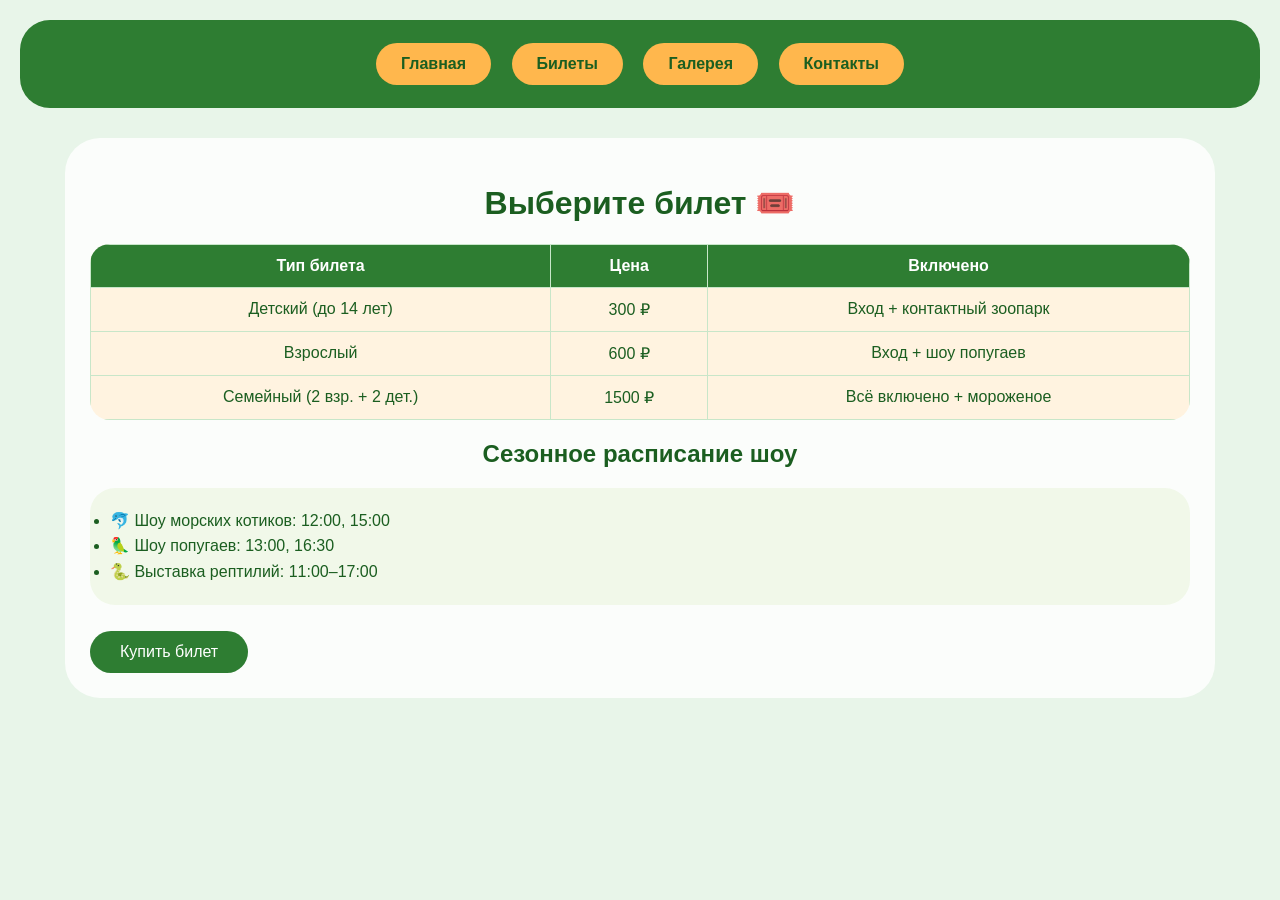
<file: catalog.html>
<!DOCTYPE html>
<html lang="ru">
<head>
    <meta charset="UTF-8">
    <meta name="viewport" content="width=device-width, initial-scale=1.0">
    <title>Зоопарк - Билеты</title>
    <link rel="stylesheet" href="style.css">
</head>
<body>
    <div class="menu">
        <a href="index.html" class="button">Главная</a>
        <a href="catalog.html" class="button">Билеты</a>
        <a href="gallery.html" class="button">Галерея</a>
        <a href="contacts.html" class="button">Контакты</a>
    </div>

    <div class="content">
        <h1>Выберите билет 🎟️</h1>

        <table class="pricelist">
            <tr>
                <th>Тип билета</th>
                <th>Цена</th>
                <th>Включено</th>
            </tr>
            <tr>
                <td>Детский (до 14 лет)</td>
                <td>300 ₽</td>
                <td>Вход + контактный зоопарк</td>
            </tr>
            <tr>
                <td>Взрослый</td>
                <td>600 ₽</td>
                <td>Вход + шоу попугаев</td>
            </tr>
            <tr>
                <td>Семейный (2 взр. + 2 дет.)</td>
                <td>1500 ₽</td>
                <td>Всё включено + мороженое</td>
            </tr>
        </table>

        <h2>Сезонное расписание шоу</h2>
        <ul>
            <li>🐬 Шоу морских котиков: 12:00, 15:00</li>
            <li>🦜 Шоу попугаев: 13:00, 16:30</li>
            <li>🐍 Выставка рептилий: 11:00–17:00</li>
        </ul>

        <button onclick="alert('Вы выбрали билет! Перейдите в кассу или оплатите онлайн 🎫')">Купить билет</button>
    </div>
</body>
</html>
</file>
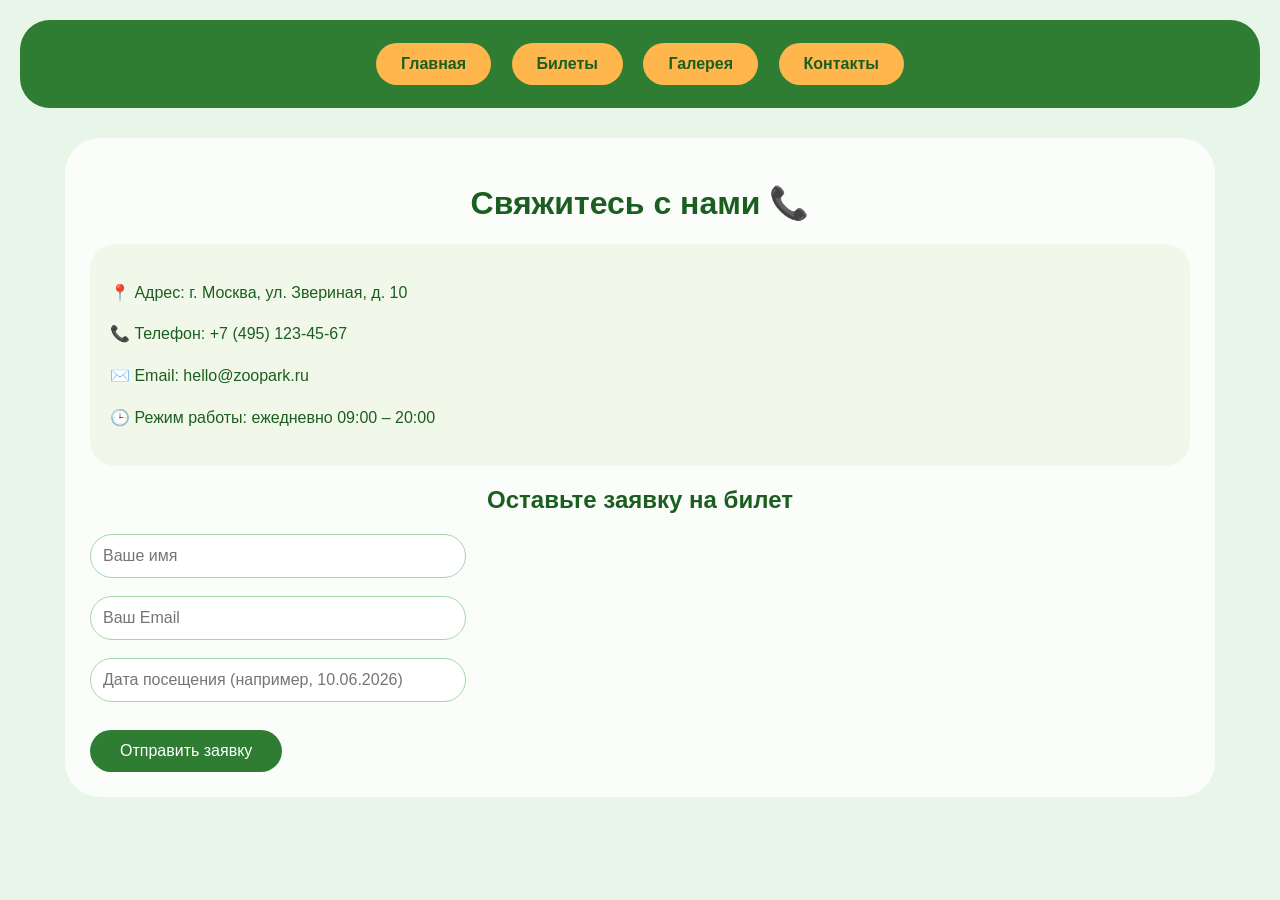
<file: contacrs.html>
<!DOCTYPE html>
<html lang="ru">
<head>
    <meta charset="UTF-8">
    <meta name="viewport" content="width=device-width, initial-scale=1.0">
    <title>Зоопарк - Контакты</title>
    <link rel="stylesheet" href="style.css">
</head>
<body>
    <div class="menu">
        <a href="index.html" class="button">Главная</a>
        <a href="catalog.html" class="button">Билеты</a>
        <a href="gallery.html" class="button">Галерея</a>
        <a href="contacts.html" class="button">Контакты</a>
    </div>

    <div class="content">
        <h1>Свяжитесь с нами 📞</h1>

        <div class="contact-info">
            <p>📍 Адрес: г. Москва, ул. Звериная, д. 10</p>
            <p>📞 Телефон: +7 (495) 123-45-67</p>
            <p>✉️ Email: hello@zoopark.ru</p>
            <p>🕒 Режим работы: ежедневно 09:00 – 20:00</p>
        </div>

        <h2>Оставьте заявку на билет</h2>
        <form>
            <input type="text" placeholder="Ваше имя" required><br><br>
            <input type="email" placeholder="Ваш Email" required><br><br>
            <input type="text" placeholder="Дата посещения (например, 10.06.2026)"><br><br>
            <button type="button" onclick="alert('Спасибо! Мы свяжемся с вами для подтверждения бронирования ✅')">Отправить заявку</button>
        </form>
    </div>
</body>
</html>
</file>
<file: style.css>
body {
    font-family: 'Segoe UI', Tahoma, Geneva, Verdana, sans-serif;
    background-color: #e8f5e9;
    margin: 0;
    padding: 20px;
    color: #1b5e20;
}

.menu {
    text-align: center;
    background-color: #2e7d32;
    padding: 15px;
    border-radius: 30px;
    margin-bottom: 30px;
}

.button {
    background-color: #ffb74d;
    color: #1b5e20;
    padding: 12px 25px;
    text-decoration: none;
    margin: 8px;
    display: inline-block;
    border-radius: 40px;
    font-weight: bold;
    transition: all 0.3s ease;
}

.button:hover {
    background-color: #ff9800;
    transform: scale(1.07);
    color: white;
}

.content {
    background-color: #ffffffcc;
    padding: 25px;
    border-radius: 35px;
    max-width: 1100px;
    margin: auto;
    backdrop-filter: blur(2px);
}

h1, h2 {
    color: #1b5e20;
    text-align: center;
}

.banner {
    width: 100%;
    border-radius: 25px;
    margin: 15px 0;
}

table.pricelist {
    width: 100%;
    border-collapse: collapse;
    background-color: #fff3e0;
    border-radius: 20px;
    overflow: hidden;
    margin: 20px 0;
}

th, td {
    border: 1px solid #c8e6c9;
    padding: 12px;
    text-align: center;
}

th {
    background-color: #2e7d32;
    color: white;
}

ul, .contact-info {
    background-color: #f1f8e9;
    padding: 20px;
    border-radius: 25px;
    line-height: 1.6;
}

.gallery {
    display: flex;
    flex-wrap: wrap;
    gap: 15px;
    justify-content: center;
    margin: 25px 0;
}

.gallery img {
    width: 280px;
    height: 180px;
    object-fit: cover;
    border-radius: 20px;
    transition: transform 0.3s;
    border: 3px solid #ffb74d;
}

.gallery img:hover {
    transform: scale(1.03);
}

iframe {
    display: block;
    margin: 20px auto;
    border-radius: 25px;
    width: 90%;
    max-width: 560px;
}

input {
    padding: 12px;
    width: 80%;
    max-width: 350px;
    border-radius: 40px;
    border: 1px solid #a5d6a7;
    font-size: 16px;
}

button {
    background-color: #2e7d32;
    color: white;
    padding: 12px 30px;
    border: none;
    border-radius: 40px;
    font-size: 16px;
    cursor: pointer;
    transition: 0.2s;
    display: inline-block;
    margin-top: 10px;
}

button:hover {
    background-color: #1b5e20;
    transform: scale(1.02);
}

@media (max-width: 700px) {
    .button {
        padding: 8px 15px;
        margin: 4px;
    }
    .gallery img {
        width: 100%;
        height: auto;
    }
}
</file>
